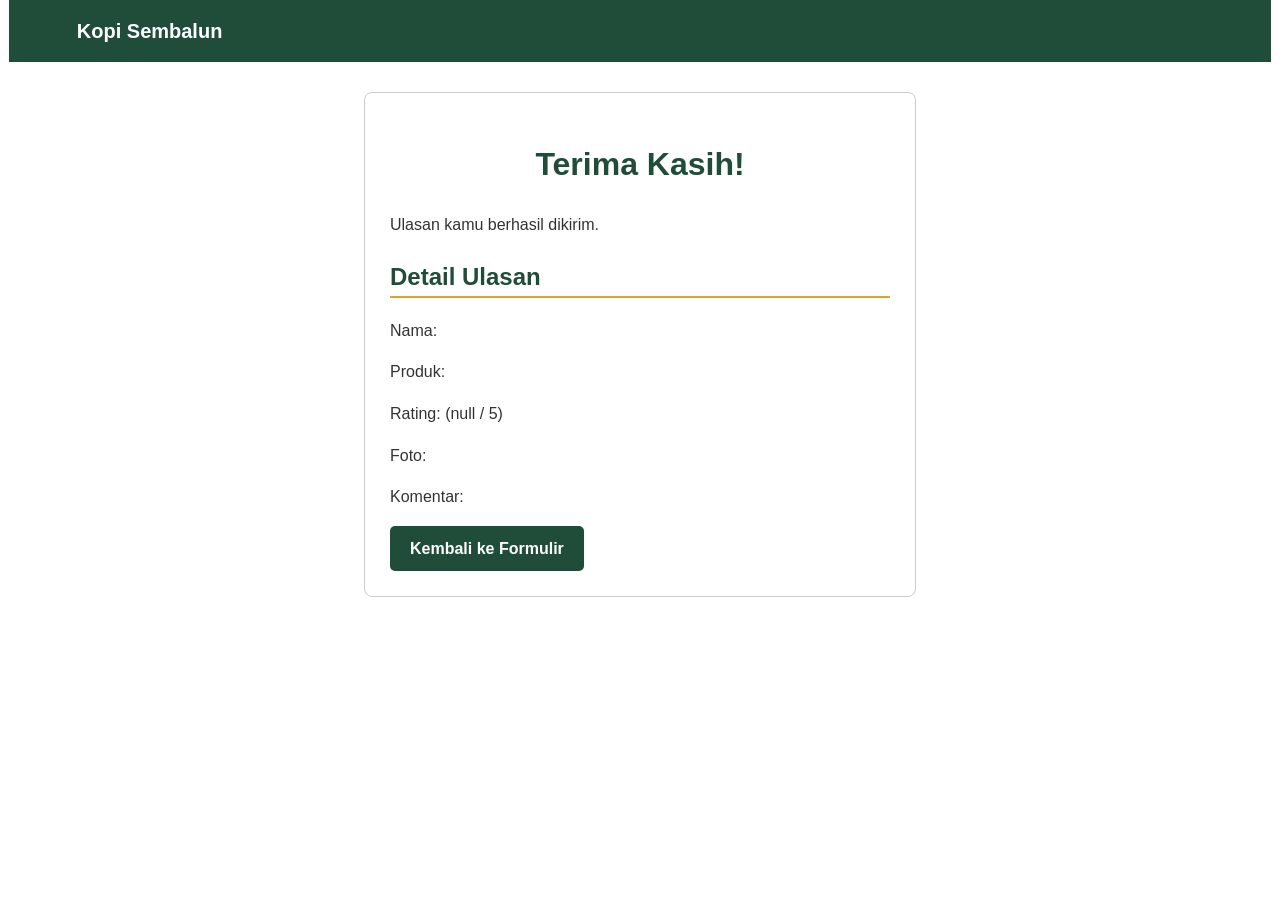
<file: hasil-ulasan.html>
<!DOCTYPE html>
<html lang="id">
<head>
    <meta charset="UTF-8">
    <meta name="viewport" content="width=device-width, initial-scale=1.0">
    <title>Hasil Ulasan - Kopi Sembalun</title>
    <link rel="stylesheet" href="produk.css">
</head>
<body>

    <nav class="navbar">
        <a href="produk.html" class="nama-brand">Kopi Sembalun</a>
    </nav>

    <div class="hasil-ulasan">
        <h1>Terima Kasih!</h1>
        <p>Ulasan kamu berhasil dikirim.</p>

        <h2>Detail Ulasan</h2>

        <p>Nama: <span id="hasil-nama"></span></p>
        <p>Produk: <span id="hasil-produk"></span></p>
        <p>Rating: <span id="hasil-rating"></span></p>
        <p>Foto: <span id="hasil-foto"></span></p>

        <p>Komentar:</p>
        <p id="hasil-komentar"></p>

        <a href="ulasan.html" class="tombol-kembali">Kembali ke Formulir</a>
    </div>

    <script>
        const rating = sessionStorage.getItem("rating");

        document.getElementById("hasil-nama").textContent = sessionStorage.getItem("nama");
        document.getElementById("hasil-produk").textContent = sessionStorage.getItem("produk");
        document.getElementById("hasil-rating").textContent = "★".repeat(Number(rating)) + " (" + rating + " / 5)";
        document.getElementById("hasil-foto").textContent = sessionStorage.getItem("foto");
        document.getElementById("hasil-komentar").textContent = sessionStorage.getItem("komentar");
    </script>
</body>
</html>
</file>
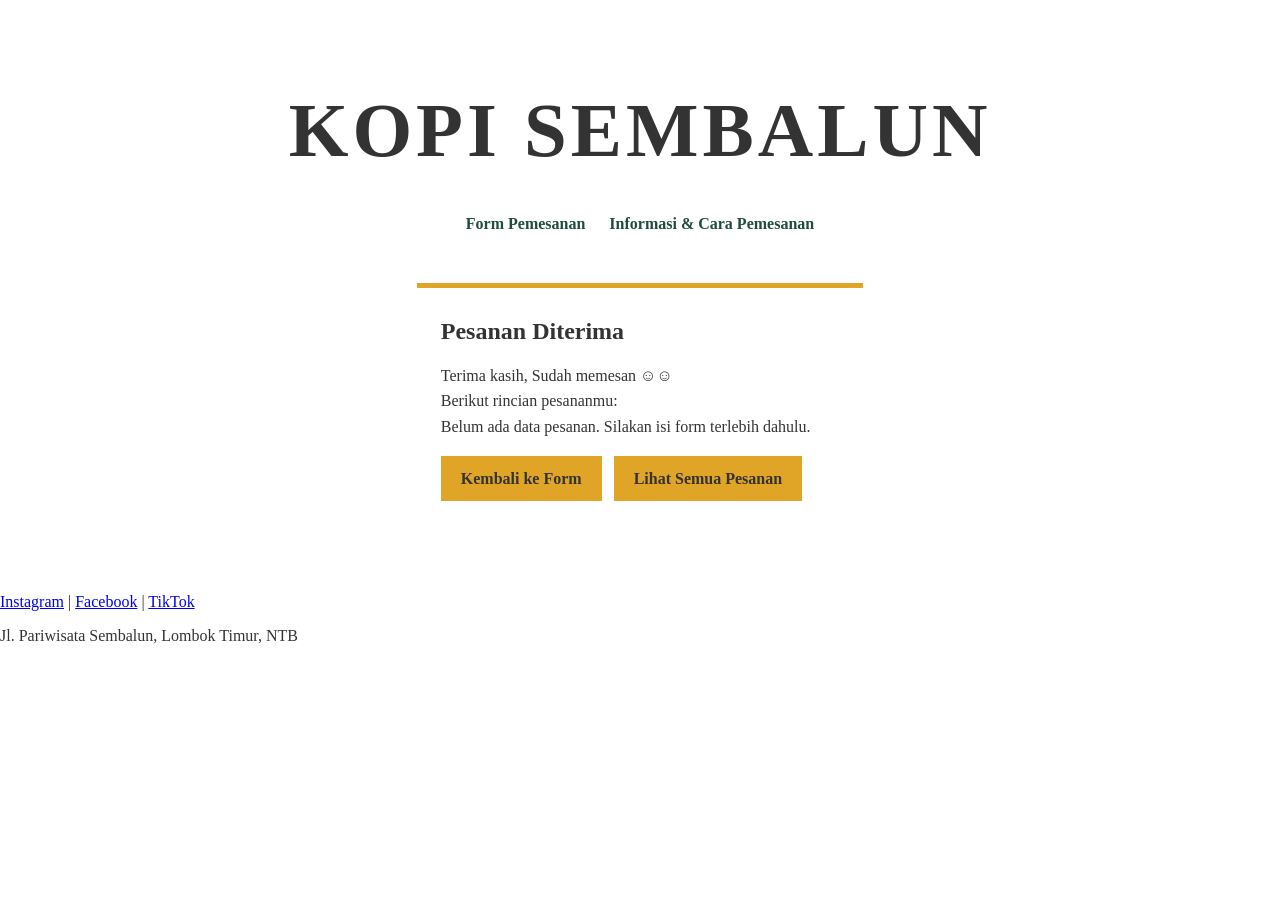
<file: Hasil.html>
<!DOCTYPE html>
<html lang="id">
<head>
  <meta charset="UTF-8">
  <meta name="viewport" content="width=device-width, initial-scale=1.0">
  <title>Hasil Pemesanan - Kopi Sembalun</title>
  <link rel="stylesheet" href="pemesanan.css">
</head>
<body>

  <header class="hero">
    <h1>KOPI SEMBALUN</h1>
    <nav class="nav-halaman">
      <a href="pemesanan.html">Form Pemesanan</a>
      <a href="kontak.html">Informasi & Cara Pemesanan</a>
    </nav>
  </header>

  <div class="menu">
    <main>

      <section class="kartu">
        <h2>Pesanan Diterima</h2>
        <p>Terima kasih, Sudah memesan ☺️☺️<p>
        </p>Berikut rincian pesananmu:</p>

        
        <div id="hasil-pesanan"></div>

        <a href="pemesanan.html" class="tombol" style="margin-top: 16px; margin-right: 8px;">Kembali ke Form</a>
        <a href="pesanan.html" class="tombol" style="margin-top: 16px;">Lihat Semua Pesanan</a>
      </section>

    </main>
  </div>

  <footer>
    <p>
      <a href="Instagram" target="_blank">Instagram</a> |
      <a href="Facebook" target="_blank">Facebook</a> |
      <a href="TikTok" target="_blank">TikTok</a>
    </p>
    <address class="address">
      Jl. Pariwisata Sembalun, Lombok Timur, NTB
    </address>
  </footer>

  <script src="script.js"></script>

</body>
</html>
</file>
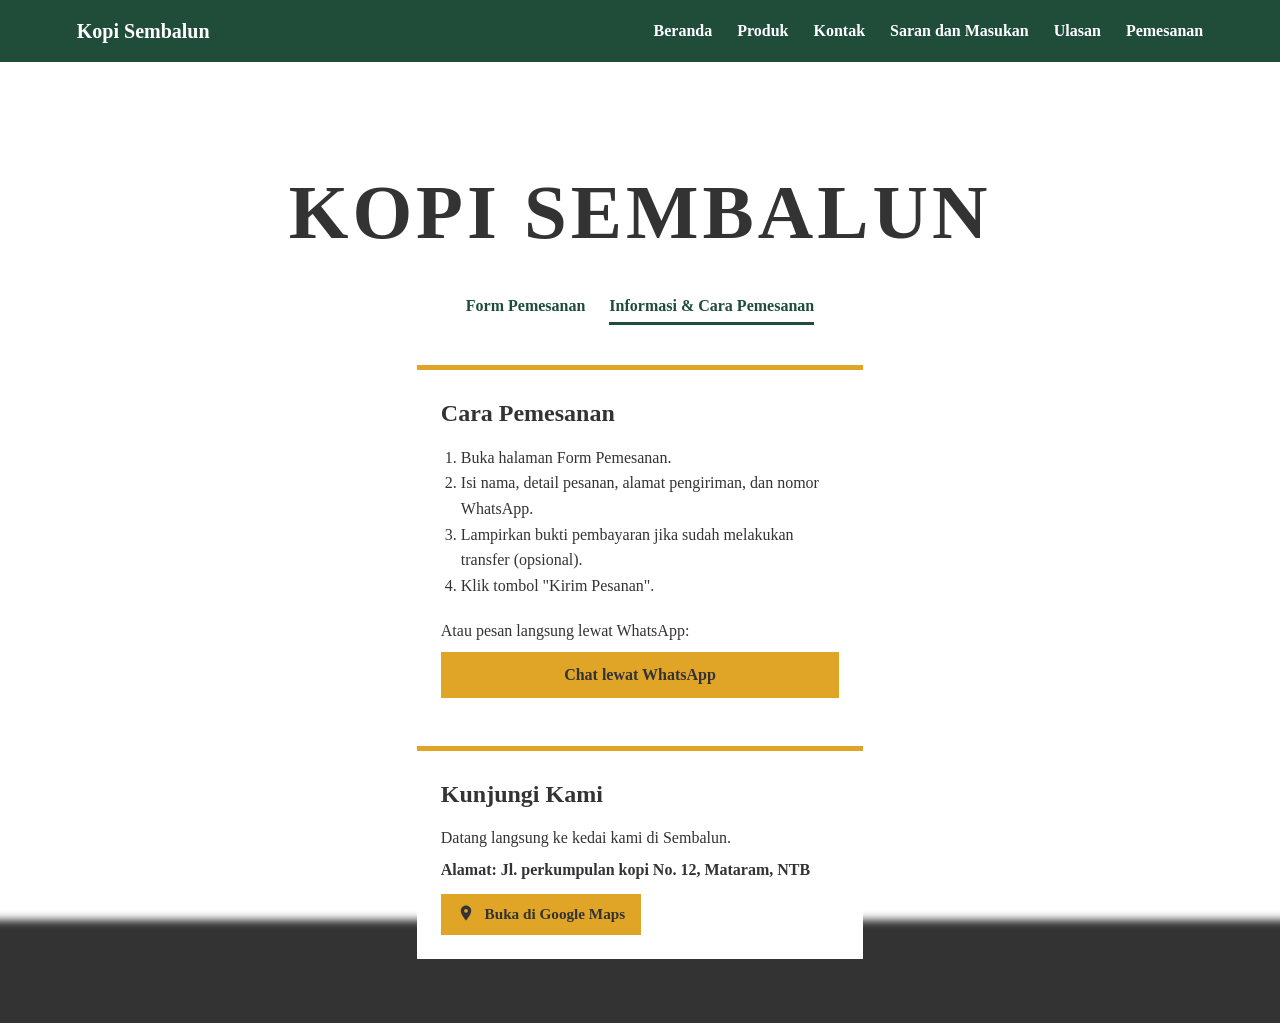
<file: kontak.html>
<!DOCTYPE html>
<html lang="id">
<head>
  <meta charset="UTF-8">
  <meta name="viewport" content="width=device-width, initial-scale=1.0">
  <title>Informasi - Kopi Sembalun</title>
  <link rel="stylesheet" href="pemesanan.css">
</head>
<body>
   <nav class="navbar">
    <a href="index.html" class="nama-brand">Kopi Sembalun</a>
    <div class="menu">
      <a href="index.html">Beranda</a>
      <a href="produk.html">Produk</a>
      <a href="kontak.html">Kontak</a>
      <a href="saran.html">Saran dan Masukan</a>
      <a href="ulasan.html">Ulasan</a>
      <a href="pemesanan.html">Pemesanan</a>
    </div>
  </nav>

  <header class="hero">
    <h1>KOPI SEMBALUN</h1>
    <nav class="nav-halaman">
      <a href="pemesanan.html">Form Pemesanan</a>
      <a href="kontak.html" class="aktif">Informasi & Cara Pemesanan</a>
    </nav>
  </header>

  <div class="menu">
    <main>

      <section class="kartu">
        <h2>Cara Pemesanan</h2>
        <ol class="langkah">
          <li>Buka halaman Form Pemesanan.</li>
          <li>Isi nama, detail pesanan, alamat pengiriman, dan nomor WhatsApp.</li>
          <li>Lampirkan bukti pembayaran jika sudah melakukan transfer (opsional).</li>
          <li>Klik tombol "Kirim Pesanan".</li>
        </ol>
        <p class="atau">Atau pesan langsung lewat WhatsApp:</p>
        <a href="https://wa.me/6283117412383" target="_blank" class="tombol tombol-wa">Chat lewat WhatsApp</a>
      </section>

      <section class="kartu">
        <h2>Kunjungi Kami</h2>
        <p>Datang langsung ke kedai kami di Sembalun.</p>
        <address class="alamat-kartu">Alamat: Jl. perkumpulan kopi No. 12, Mataram, NTB<br />
    </address>
        <a href="https://www.google.com/maps/search/?api=1&query=-8.3686252,116.5188849" target="_blank" class="tombol tombol-peta">
          <svg class="ikon" viewBox="0 0 24 24" width="18" height="18" aria-hidden="true"><path fill="currentColor" d="M12 2C8.1 2 5 5.1 5 9c0 5.3 7 13 7 13s7-7.7 7-13c0-3.9-3.1-7-7-7zm0 9.5A2.5 2.5 0 1 1 12 6.5a2.5 2.5 0 0 1 0 5z"/></svg>
          Buka di Google Maps
        </a>
      </section>

    </main>
  </div>

</body>
</html>
</file>
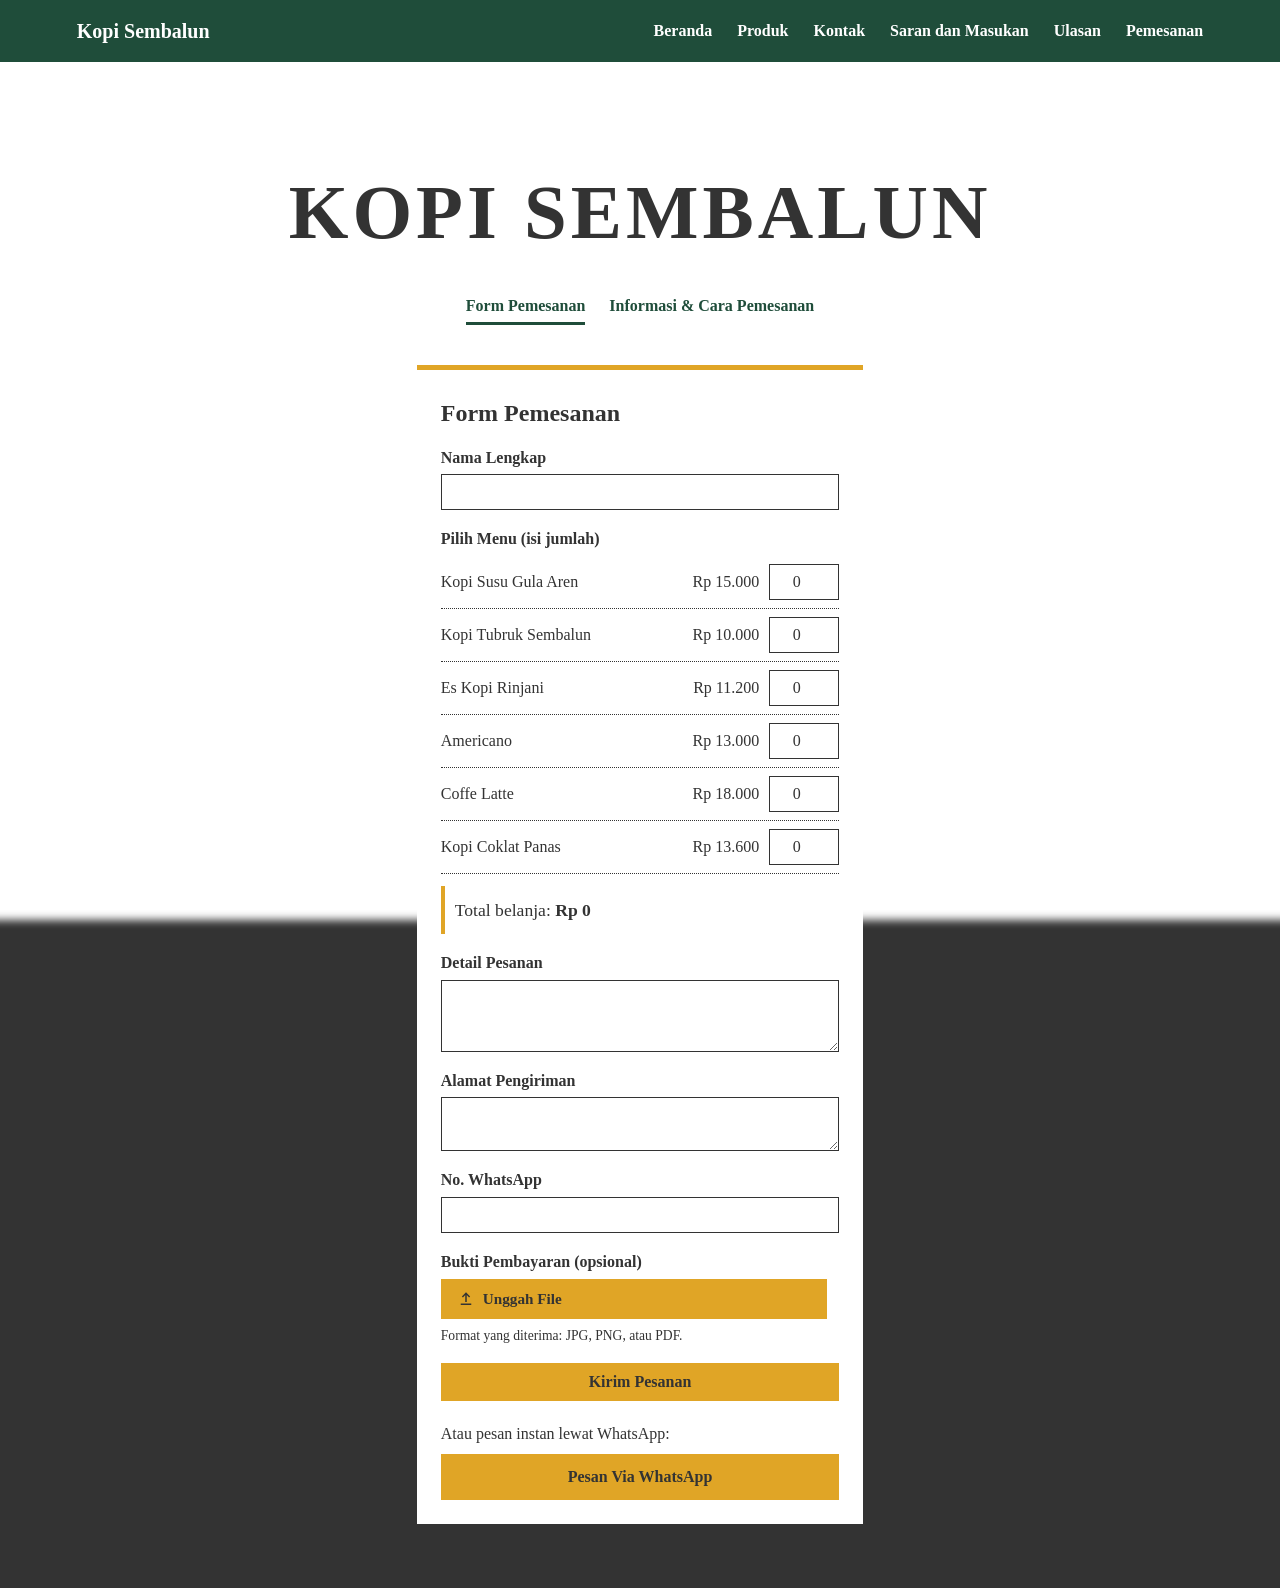
<file: pemesanan.html>
<!DOCTYPE html>
<html lang="id">
<head>
  <meta charset="UTF-8">
  <meta name="viewport" content="width=device-width, initial-scale=1.0">
  <title>Form Pemesanan - Kopi Sembalun</title>
  <link rel="stylesheet" href="pemesanan.css">
</head>
<body>
   <nav class="navbar">
    <a href="index.html" class="nama-brand">Kopi Sembalun</a>
    <div class="menu">
      <a href="index.html">Beranda</a>
      <a href="produk.html">Produk</a>
      <a href="kontak.html">Kontak</a>
      <a href="saran.html">Saran dan Masukan</a>
      <a href="ulasan.html">Ulasan</a>
      <a href="pemesanan.html">Pemesanan</a>
    </div>
  </nav>

  <header class="hero">
    <h1>KOPI SEMBALUN</h1>
    <nav class="nav-halaman">
      <a href="pemesanan.html" class="aktif">Form Pemesanan</a>
      <a href="kontak.html">Informasi & Cara Pemesanan</a>
    </nav>
  </header>

  <div class="menu">
    <main>

      <section class="kartu">
        <h2>Form Pemesanan</h2>

        <form action="Pesan" method="POST" enctype="multipart/form-data">
          <label for="nama">Nama Lengkap</label>
          <input type="text" id="nama" name="nama" required>

          <label for="pesanan">Detail Pesanan</label>
          <textarea id="pesanan" name="pesanan" rows="3" required></textarea>

          <label for="alamat">Alamat Pengiriman</label>
          <textarea id="alamat" name="alamat" rows="2" required></textarea>

          <label for="nohp">No. WhatsApp</label>
          <input type="tel" id="nohp" name="nohp" required>

          <label for="bukti">Bukti Pembayaran (opsional)</label>
          <input type="file" id="bukti" name="bukti" class="input-file" accept="image/*,.pdf">
          <div class="upload">
            <label for="bukti" class="tombol tombol-upload">
              <svg viewBox="0 0 24 24" width="18" height="18" aria-hidden="true"><path fill="currentColor" d="M12 3 6.5 8.5l1.4 1.4L11 6.8V16h2V6.8l3.1 3.1 1.4-1.4L12 3zM5 18v2h14v-2H5z"/></svg>
              Unggah File
            </label>
            <span id="nama-file" class="nama-file">Belum ada file dipilih</span>
          </div>
          <p class="petunjuk">Format yang diterima: JPG, PNG, atau PDF.</p>

          <button type="submit" class="tombol">Kirim Pesanan</button>
        </form>

        <p class="atau">Atau pesan instan lewat WhatsApp:</p>
        <a href="https://wa.me/6283117412383" target="_blank" class="tombol tombol-wa">Pesan Via WhatsApp</a>
      </section>

    </main>
  </div>
  <script src="app.js"></script>
  <script>
    var inputFile = document.getElementById("bukti");
    var namaFile = document.getElementById("nama-file");
    inputFile.addEventListener("change", function () {
      namaFile.textContent = inputFile.files.length ? inputFile.files[0].name : "Belum ada file dipilih";
    });
  </script>
</body>
</html>
</file>
<file: produk.css>
body {
  font-family: Arial, sans-serif;
  background-color: white;
  color: #333333;
  line-height: 1.6;
  margin: 0;
  padding: 20px 6%;
}

.navbar {
  background-color: #1F4D3A;
  padding: 15px 6%;
  display: flex;
  justify-content: space-between;
  align-items: center;
  margin: -20px -6% 20px;
}

.nama-brand {
  color: white;
  text-decoration: none;
  font-size: 20px;
  font-weight: bold;
}

.nama-brand:visited {
  color: white;
}

.nama-brand:hover {
  color: #f5c16c;
}

.menu {
  display: flex;
  align-items: center;
  gap: 25px;
  flex-wrap: wrap;
}

.menu a {
  color: white;
  text-decoration: none;
  font-weight: bold;
}

.menu a:visited {
  color: white;
}

.menu a:hover {
  color: #f5c16c;
}

h1 {
  color: #333333;
  text-align: center;
}

h2 {
  color: #1F4D3A;
  border-bottom: 2px solid #1F4D3A;
}

.header {
  border-bottom: 4px solid #E0A526;
  padding-bottom: 10px;
}

.keterangan {
  background-color: #E0A526;
  color: #333333;
  padding: 10px;
  text-align: center;
  font-weight: bold;
}

.produk {
  background-color: white;
  border: 1px solid #ccc;
  border-radius: 8px;
  padding: 20px;
  margin-bottom: 15px;
  width: 300px;
}

.produk img {
  width: 100%;
  height: 200px;
  object-fit: cover;
}

.harga {
  color: #1F4D3A;
  font-weight: bold;
}

.kalkulator {
  border: 1px solid #ccc;
  border-radius: 8px;
  padding: 20px;
  max-width: 400px;
}

.kalkulator label {
  display: block;
  color: #1F4D3A;
  font-weight: bold;
  margin-top: 10px;
}

.kalkulator select,
.kalkulator input {
  width: 100%;
  box-sizing: border-box;
  padding: 8px;
  border: 1px solid #ccc;
  border-radius: 5px;
}

.tombol {
  display: inline-block;
  background-color: #c88f1d;
  color: #333333;
  padding: 10px 20px;
  border: none;
  border-radius: 5px;
  font-weight: bold;
  cursor: pointer;
  margin-top: 15px;
  text-decoration: none;
}

.tombol:hover,
.submit:hover {
  background-color: #c88f1d;
}

#hasil-total {
  background-color: #1F4D3A;
  color: white;
  padding: 10px;
  font-weight: bold;
  border-radius: 5px;
}

form {
  background-color: white;
  border: 1px solid #ccc;
  border-radius: 8px;
  padding: 20px;
  margin: 20px auto;
  max-width: 400px;
}

label {
  display: block;
  color: #1F4D3A;
  font-weight: bold;
  margin-top: 10px;
}

input[type="text"],
input[type="file"],
select,
textarea {
  width: 100%;
  box-sizing: border-box;
  padding: 8px;
  border: 1px solid #ccc;
  border-radius: 5px;
  font-family: Arial, sans-serif;
}

.submit {
  background-color: #c88f1d;
  color: #333333;
  padding: 10px 25px;
  border: none;
  border-radius: 5px;
  font-weight: bold;
  cursor: pointer;
}

/* HALAMAN HASIL ULASAN */
.hasil-ulasan {
  background-color: white;
  border: 1px solid #ccc;
  border-radius: 8px;
  padding: 25px;
  margin: 30px auto;
  max-width: 500px;
}

.hasil-ulasan h1,
.hasil-ulasan h2 {
  color: #1F4D3A;
}

.hasil-ulasan h2 {
  border-bottom: 2px solid #E0A526;
}

.tombol-kembali {
  display: inline-block;
  background-color: #1F4D3A;
  color: white;
  padding: 10px 20px;
  border-radius: 5px;
  text-decoration: none;
  font-weight: bold;
}

.tombol-kembali:hover {
  background-color: #E0A526;
  color: #333333;
}

@media (max-width: 768px) {
  .produk {
    width: 100%;
    box-sizing: border-box;
  }

  form,
  .hasil-ulasan {
    max-width: 100%;
  }

  .navbar {
    flex-direction: column;
    gap: 15px;
  }

  .menu {
    justify-content: center;
    gap: 15px;
  }
}
</file>
<file: pemesanan.css>
* {
  margin: 0;
  padding: 0;
  box-sizing: border-box;
}

body {
  font-family: Cambria, serif;
  color: #333333;
  background-color: #333333;
  line-height: 1.6;
}

body::before {
  content: "";
  position: fixed;
  inset: -20px;
  z-index: -1;
  filter: blur(4px);
  background: white;
}

.navbar {
  background-color: #1F4D3A;
  padding: 15px 6%;
  display: flex;
  justify-content: space-between;
  align-items: center;
  margin: 0 0 20px;            
}

.nama-brand {
  color: white;
  text-decoration: none;
  font-size: 20px;
  font-weight: bold;
}

.nama-brand:visited {
  color: white;
}

.nama-brand:hover {
  color: #f5c16c;
}

.navbar .menu {
  display: flex;
  align-items: center;
  gap: 25px;
  flex-wrap: wrap;
  max-width: none;
  margin: 0;
  padding: 0;
}

.navbar .menu a {
  color: white;
  text-decoration: none;
  font-weight: bold;
}

.navbar .menu a:visited {
  color: white;
}

.navbar .menu a:hover {
  color: #f5c16c;
}

.hero {
  text-align: center;
  padding: 70px 6% 40px;
  color: #333333;
}

.hero h1 {
  font-size: 4.8rem;
  letter-spacing: 4px;
}

.established {
  display: inline-block;
  margin-top: 10px;
  padding-bottom: 6px;
  font-size: 1.1rem;
  font-weight: bold;
  color: #E0A526;
  border-bottom: 3px solid #E0A526;
}

.menu {
  max-width: 600px;
  margin: 0 auto;
  padding: 0 6% 40px;
}

.kartu {
  background-color: #ffffff;
  border-top: 5px solid #E0A526;
  padding: 24px;
  margin-bottom: 24px;
}

h2 {
  margin-bottom: 12px;
  color: #333333;
}

form {
  position: relative;
  display: flex;
  flex-direction: column;
}

label {
  font-weight: bold;
  margin-bottom: 4px;
}

input,
textarea {
  font-family: inherit;
  font-size: 1rem;
  color: #333333;
  background-color: #ffffff;
  border: 1px solid #333333;
  padding: 8px;
  margin-bottom: 16px;
  width: 100%;
}

input:focus,
textarea:focus {
  outline: 3px solid #E0A526;
  outline-offset: 1px;
}

/* Unggah file: input asli disembunyikan, diganti tombol ber-ikon */
.input-file {
  position: absolute;
  width: 1px;
  height: 1px;
  padding: 0;
  margin: 0;
  border: 0;
  opacity: 0;
  overflow: hidden;
}

.upload {
  display: flex;
  align-items: center;
  gap: 12px;
  margin-bottom: 6px;
}

.nama-file {
  flex: 1;
  min-width: 0;
  font-size: 0.9rem;
  color: #333333;
  overflow: hidden;
  text-overflow: ellipsis;
  white-space: nowrap;
}

.petunjuk {
  font-size: 0.85rem;
  color: #333333;
  margin-bottom: 16px;
}

.tombol {
  display: inline-block;
  padding: 10px 20px;
  background-color: #E0A526;
  color: #333333;
  text-decoration: none;
  font-weight: bold;
  font-family: inherit;
  font-size: 1rem;
  text-align: center;
  border: none;
  cursor: pointer;
}

.tombol:hover {
  background-color: #c88f1d;
}

.tombol:focus-visible {
  outline: 3px solid #333333;
  outline-offset: 2px;
}

form .tombol {
  width: 100%;
}

.tombol-upload {
  display: inline-flex;
  align-items: center;
  gap: 8px;
  margin-bottom: 0;
  padding: 8px 16px;
  font-size: 0.95rem;
}

.input-file:focus-visible + .upload .tombol-upload {
  outline: 3px solid #333333;
  outline-offset: 2px;
}

.tombol-wa {
  display: block;
}

.atau {
  margin: 20px 0 8px;
}

.nav-halaman {
  margin-top: 18px;
  display: flex;
  justify-content: center;
  gap: 24px;
}

.nav-halaman a {
  color: #1F4D3A;
  text-decoration: none;
  font-weight: bold;
  padding-bottom: 4px;
  border-bottom: 3px solid transparent;
}

.nav-halaman a:hover,
.nav-halaman a:active {
  color: #E0A526;
  border-bottom-color: #E0A526;
}

.nav-halaman a.aktif {
  color: #1F4D3A;
  border-bottom-color: #1F4D3A;
}

.nav-halaman a.aktif:hover,
.nav-halaman a.aktif:active {
  color: #E0A526;
  border-bottom-color: #E0A526;
}

.langkah {
  padding-left: 20px;
}

.alamat-kartu {
  font-style: normal;
  font-weight: bold;
  margin-top: 6px;
}

.tombol-peta {
  margin-top: 12px;
  padding: 8px 16px;
  font-size: 0.95rem;
}

.ikon {
  vertical-align: -3px;
  margin-right: 6px;
}
 
.address {
  font-style: normal;
  margin-top: 8px;
}

@media (max-width: 768px) {
  .hero {
    padding: 50px 20px 30px;
  }

  .hero h1 {
    font-size: 2rem;
    letter-spacing: 2px;
  }

  .menu {
    padding: 0 20px 30px;
  }

  .kartu {
    padding: 20px;
  }

  .navbar {
    flex-direction: column;
    gap: 15px;
  }
  .navbar .menu {
    justify-content: center;
    gap: 15px;
    padding: 0;
  }
}
</file>
